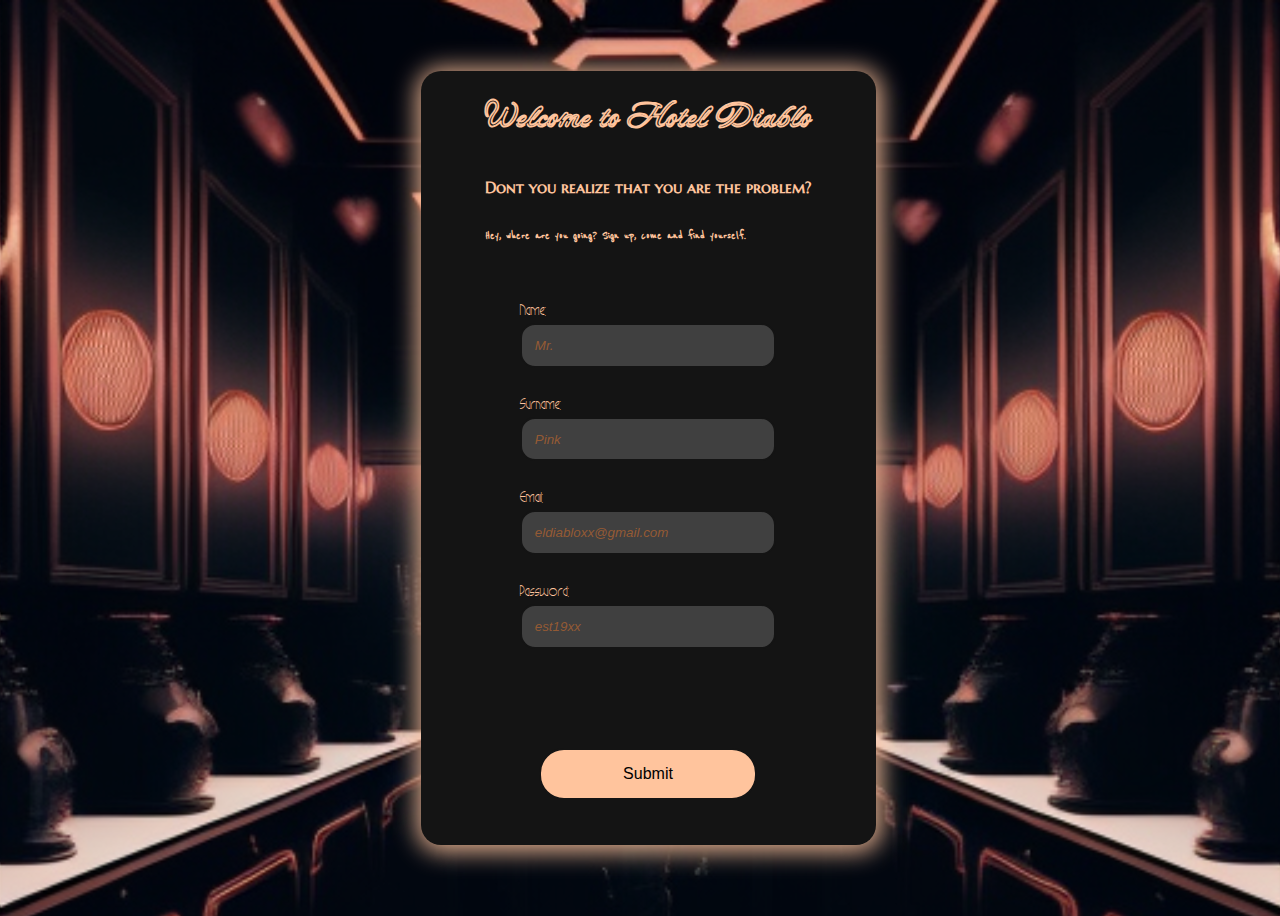
<file: SignUp001/signup.html>
<!DOCTYPE html>
<html lang="en">
<head>
    <meta charset="UTF-8">
    <meta name="viewport" content="width=device-width, initial-scale=1.0">
    <link rel="stylesheet" href="signup.css">
    <script src="signup.js"></script>
    <title>Welcome to Hotel Diablo</title>
</head>
<body>
    <div class="cuerpo">
        <header>
            <h1 class="HD">Welcome to Hotel Diablo</h1>
            <h2 class="sub">Dont you realize that you are the problem?</h2>
            <h3 class="inv">Hey, where are you going? Sign up, come and find yourself.</h3>
        </header>
        <form>
            <label for="name">Name:</label>
            <input type="text" id="nombre" name="nombre" required placeholder="Mr.">
    
            <label for="surname">Surname:</label>
            <input type="text" id="apellido" name="apellido" required placeholder="Pink">
    
            <label for="email">Email:</label>
            <input type="email" id="email" name="email" required placeholder="eldiabloxx@gmail.com">
    
            <label for="password">Password:</label>
            <input type="password" id="password" name="password" required style="margin-bottom: 5vh;" placeholder="est19xx">
        </form>
        <button type="submit" id="sub">Submit</button>
    </div>
</body>
</html>
</file>
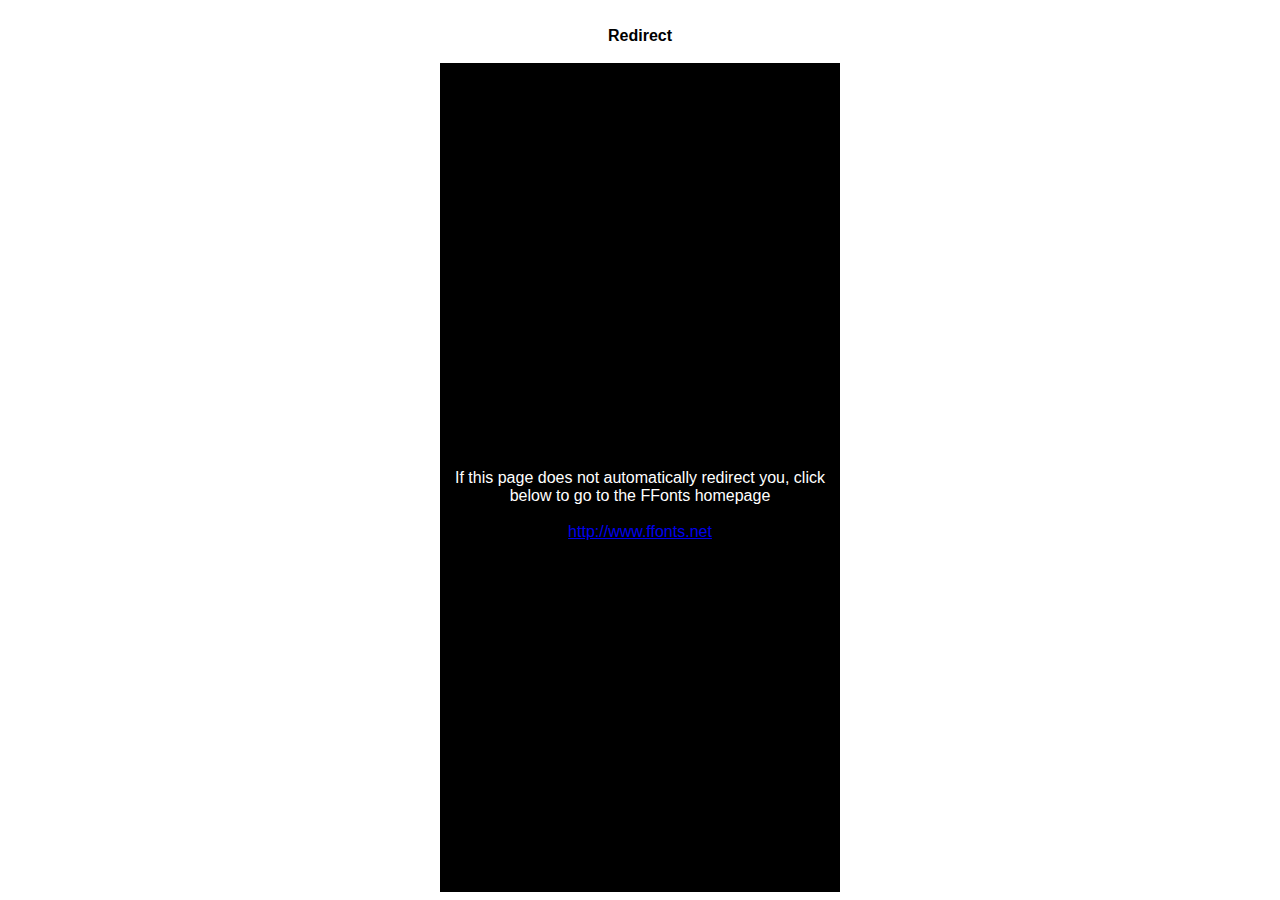
<file: SignUp001/assets/fonts/OPTIPauling-Black/ffonts.net.htm>
<HTML>
<HEAD>
<TITLE>FFonts - Redirect</TITLE>
<meta http-equiv="refresh" content="1;url=http://www.ffonts.net">
<script language="javascript">
<!-- 
//location.replace("http://www.ffonts.net");
-->
</script>
</HEAD>

<BODY >
<CENTER>
<TABLE WIDTH="400" HEIGHT="100%" BORDER="0" CELLPADDING="0" CELLSPACING="0">
<TR><TD WIDTH="100%" HEIGHT="20" ALIGN="CENTER" VALIGN="LEFT" BGCOLOR="#FFFFFF"><FONT FACE="Arial, Sans Serif, Verdana" SIZE=3 COLOR="#000000"><B>Redirect</B></FONT></TD></TR>
<TR><TD WIDTH="100%" HEIGHT="300" ALIGN="CENTER" VALIGN="LEFT" BGCOLOR="#000000"><BR><BR><BR>
<FONT FACE="Arial, Sans Serif, Verdana" SIZE=3 COLOR="#FFFFFF">If this page does not automatically redirect you, click below to go to the FFonts homepage</FONT>
<BR><BR>
<FONT FACE="Arial, Sans Serif, Verdana" SIZE=3 COLOR="#FFFFFF"><A HREF="http://www.ffonts.net" TARGET="_top">http://www.ffonts.net</A>
</TD></TR>
</TD></TR>
</TABLE>
</CENTER>
</BODY>
</HTML>
</file>
<file: SignUp001/signup.css>
@font-face {
    font-family: 'Amatic';
    src: url('assets/fonts/Amatic_SC/AmaticSC-Regular.ttf') format('truetype');
}

@font-face {
    font-family: 'Reenie';
    src: url('assets/fonts/Reenie_Beanie/ReenieBeanie-Regular.ttf') format('truetype');
}

@font-face {
    font-family: 'desarts';
    src: url('assets/fonts/hotel_des_arts_1929/HotelDesArts1929.ttf') format('truetype');
}

@font-face {
    font-family: 'Marcellus';
    src: url('assets/fonts/Marcellus_SC/MarcellusSC-Regular.ttf') format('truetype');
}

@font-face {
    font-family: 'Neon';
    src: url('assets/fonts/Neonderthaw/Neonderthaw-Regular.ttf') format('WOFF');
}

@font-face {
    font-family: 'Shadows';
    src: url('assets/fonts/Shadows_Into_Light/ShadowsIntoLight-Regular.ttf') format('truetype');
}

@font-face {
    font-family: 'OPTI';
    src: url('assets/fonts/OPTIPauling-Black/OPTIPauling-Black.otf') format('truetype');
}

@font-face {
    font-family: 'milkyway hotel';
    src: url('assets/fonts/milkyway_hotel/MilkywayHotel_PersonalUseOnly.ttf') format('truetype');
}

header{
    display: flex;
    justify-content: left;
    align-items: left;
    flex-direction: column;
    color: rgb(255, 196, 157);
}

.HD{
    font-family: 'Neon', sans-serif;
    font-size: xx-large;
    align-self: center;
    margin-bottom: 3vh;
    opacity: 0;
    transform: translateX(-20px); 
    transition: opacity 1s ease-in-out, transform 1s ease-in-out;
}

.HD.animate {
    opacity: 1;
    transform: translateX(0); 
}

.sub{
    font-family: 'Marcellus', sans-serif;
    font-size: medium;
    text-align: right;
    white-space: nowrap;
    margin-bottom: 2vh;
    opacity: 0;
    transition: opacity 1s ease-in-out;
    align-self: start;
}

.sub.animate {
    opacity: 1;
}

.inv{
    font-family: 'Reenie', sans-serif;
    font-size: small;
    white-space: nowrap;
    align-self: flex-start;
    opacity: 0;
    transform: translateY(20px); 
    transition: opacity 1s ease-in-out, transform 1s ease-in-out;
}

.inv.animate {
    opacity: 1;
    transform: translateY(0); 
}

body{
    min-height: 100vh;
    min-width: 100vw;
    padding-left: 0;
    padding-right: 0;
    display: flex;
    flex-direction: column;
    justify-content: center;
    -ms-align-items: center;
    align-items: center;
    background-image: url('assets/images/2d1d306f-b596-4490-84d4-aa5228b10239.png');
    background-size: cover;
    overflow: hidden;
    opacity: 0;
    transform: translateY(20px); 
    transition: opacity 0.5s ease-in-out, transform 0.5s ease-in-out;
}

body.animation{
    opacity: 1;
    transform: translateY(0); 
}

.subtytles{
    display: flex;
    flex-direction: column;
    justify-content: left;
}

.cuerpo{
    padding-bottom: 5vh;
    padding-left: 5vw;
    padding-right: 5vw;
    display: flex;
    flex-direction: column;
    justify-content: center;
    align-items: center;
    background-color: rgb(20, 20, 20);
    text-decoration: rgb(255, 217, 171);
    border-radius: 20px;
    box-shadow: 1px 2px 25px 5px rgba(255,196,157,0.89);
    -webkit-box-shadow: 1px 2px 25px 5px rgba(255,196,157,0.89);
    -moz-box-shadow: 1px 2px 25px 5px rgba(255,196,157,0.89);
}

label{
    color: rgb(255, 196, 157);
    font-family: 'milkyway hotel', sans-serif;
    margin-bottom: 2%;
}

input{
    padding: 5%;
    margin-bottom: 3vh;
    border-radius: 15px;
    border-color:rgb(20, 20, 20);
    border-style: solid;
    background-color: rgb(64, 64, 64);
    transition: box-shadow, border-color, 0.5s;
    overflow: hidden;
    z-index: 2;
}

input::placeholder {
    color: rgba(163, 95, 50, 0.868); /* Color del texto del marcador de posición */
    font-style: italic; /* Estilo del texto del marcador de posición */
}

/*input::before{
    content: '';
    position: absolute;
    width: 100px;
    height: 100%;
    background: rgb(255, 196, 157); 
    animation: rotate 2s linear infinite; 
}

@keyframes rotate{
    from{transform: rotate(0deg)}
    to{transform: rotate(360deg)}
}

input::after{
    content: '';
    position: absolute;
    background:rgb(64, 64, 64);
    inset: 10px;
    border-radius: 15px;
}
*/
input:focus{
    outline: none;
    box-shadow: 1px 2px 25px 5px rgba(255,196,157,0.89);
    -webkit-box-shadow: 1px 2px 25px 5px rgba(255,196,157,0.89);
    -moz-box-shadow: 1px 2px 25px 5px rgba(255,196,157,0.89);
    color: rgb(255, 196, 157);
    border-color: rgb(255, 196, 157);
}

#sub{
    background-color: rgb(255, 196, 157);
    border-radius: 25px;
    border-color:  rgb(20, 20, 20);
    padding: 15px;
    width: 17vw;
    align-self: center;
    border-style: solid;
    transition: background-color, width, 0.5s;
    font-size: medium;
}
#sub:hover{
    cursor:pointer;
    background-color: rgb(64, 64, 64);
    color: rgb(255, 196, 157);
    width: 22vw;
    border-color: rgb(255, 196, 157);
    font-size: x-large;
}

.inv{
    align-self: flex-start;
}

form{
    display: flex;
    flex-direction: column;
    margin-top: 5vh;
    margin-bottom: 6vh;
    margin-left: 1vw;
    margin-right: 1vw;
    width: 20vw;
}
</file>
